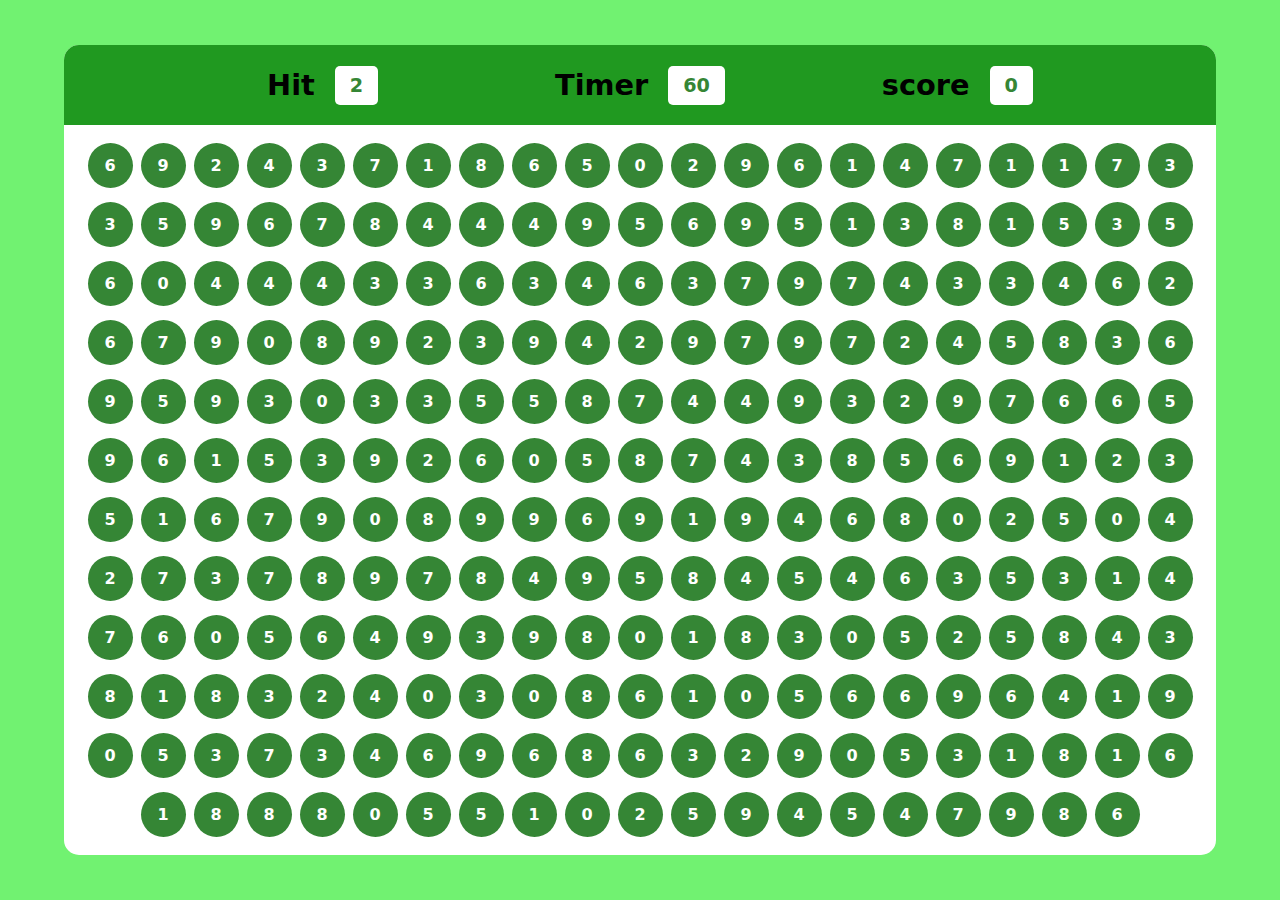
<file: Cohort_2.0-main/projects/bubble game/index.html>
<!DOCTYPE html>
<html lang="en">
<head>
    <meta charset="UTF-8">
    <meta name="viewport" content="width=device-width, initial-scale=1.0">
    <title>Document</title>
    <link rel="stylesheet" href="style.css">
</head>
<body>
    <main>
        <div class="panel">
            <div class="ptop">
                <div class="elem">
                    <h2>Hit</h2>
                    <div id="hitval" class="box">2</div>
                </div>
                <div class="elem">
                    <h2>Timer</h2>
                    <div id="time-up" class="box">60</div>
                </div>
                <div class="elem">
                    <h2>score</h2>
                    <div id="scoreval" class="box">0</div>
                </div>
            </div>
            <div class="pbtm">
                
            </div>
        </div>
    </main>
    <script src="script.js"></script>
</body>
</html>
</file>
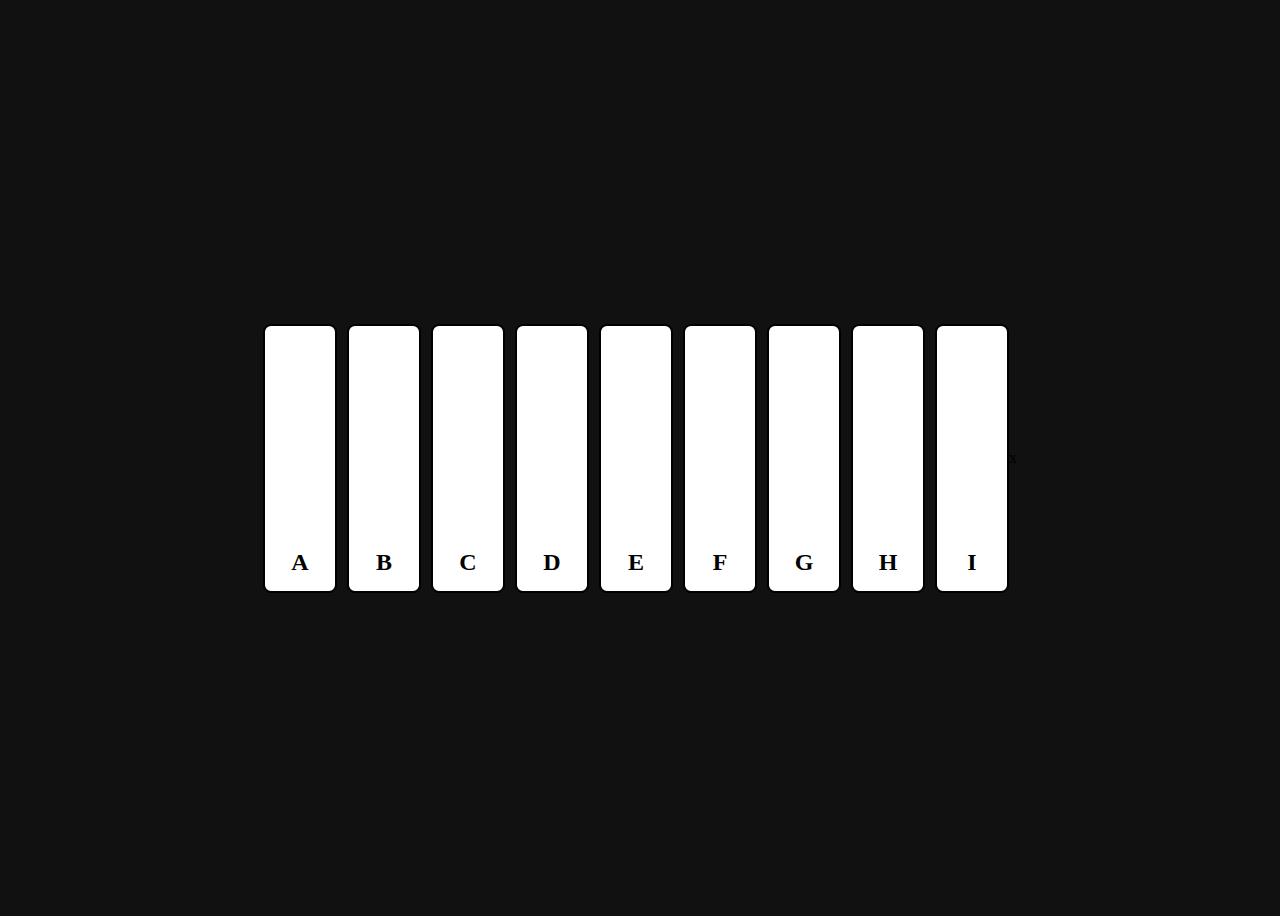
<file: Cohort_2.0-main/js/DOM/21-11-25/index.html>
<!DOCTYPE html>
<html lang="en">
<head>
  <meta charset="UTF-8">
  <title>Piano</title>
  <link rel="stylesheet" href="style.css">
</head>
<body>

  <div class="piano">
    <div class="key" data-key="KeyA">A</div>
    <div class="key" data-key="KeyB">B</div>
    <div class="key" data-key="KeyC">C</div>
    <div class="key" data-key="KeyD">D</div>
    <div class="key" data-key="KeyE">E</div>
    <div class="key" data-key="KeyF">F</div>
    <div class="key" data-key="KeyG">G</div>
    <div class="key" data-key="KeyH">H</div>
    <div class="key" data-key="KeyI">I</div>
  </div>

  <script src="script.js"></script>
</body>
</html>
x
</file>
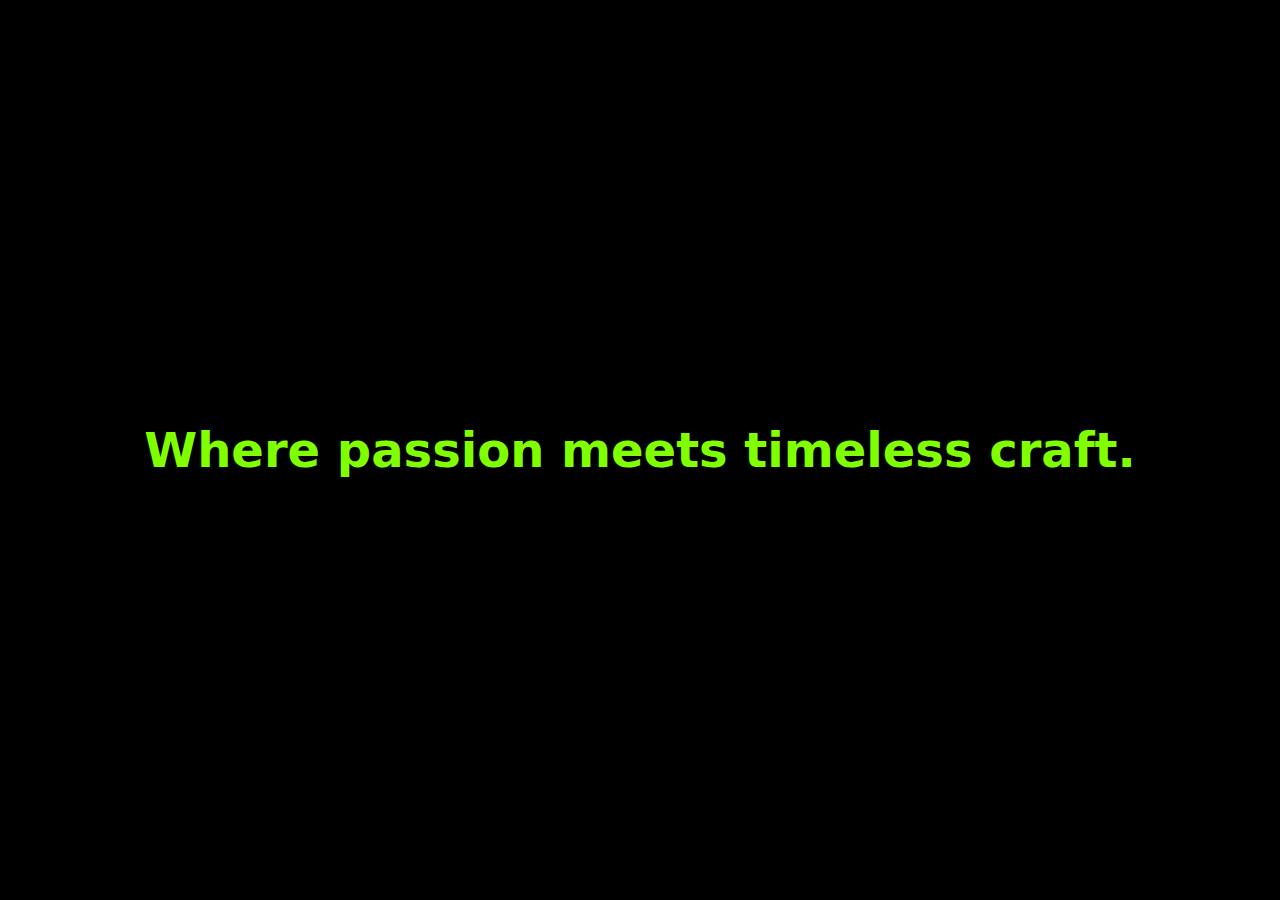
<file: Cohort_2.0-main/js/DOM/27-11-25/index.html>
<!DOCTYPE html>
<html lang="en">
<head>
    <meta charset="UTF-8">
    <meta name="viewport" content="width=device-width, initial-scale=1.0">
    <title>Document</title>
    <link rel="stylesheet" href="style.css">
</head>
<body>
    <h1>Where passion meets timeless craft.</h1>

    <script src="script.js"></script>
</body>
</html>
</file>
<file: Cohort_2.0-main/projects/bubble game/style.css>
*{
    padding: 0;
    margin: 0;
    box-sizing: border-box;
}

html,body{
    height: 100%;
    width: 100%;
    font-family: system-ui, -apple-system, BlinkMacSystemFont, 'Segoe UI', Roboto, Oxygen, Ubuntu, Cantarell, 'Open Sans', 'Helvetica Neue', sans-serif;
}

main{
    height: 100%;
    width: 100%;
    display: flex;
    align-items: center;
    justify-content: center;
    background-color: rgb(113, 242, 113);
}
.panel{
    height: 90%;
    width: 90%;
    background: #fff;
    border-radius: 15px;
    overflow: hidden;
}
.ptop{
    padding: 0 100px;
    height: 80px;
    width: 100%;
    background-color: rgb(32, 153, 32);
    display: flex;
    justify-content: space-around;
    align-items: center;

}

.elem{
    width: 80px;
    display: flex;
    align-items: center;
    justify-content: center;
    gap: 20px;
}

.box{
    background-color: #fff;
    padding: 8px 15px;
    color: rgb(53, 134, 53);
    font-weight: 700;
    font-size: 1.2rem;
    border-radius: 5px;
}

.elem h2{
    font-size: 1.8rem;
    font-weight: 700;
}

.pbtm{
    padding: 15px;
    height: calc(100% - 80px);
    width: 100%;
    display: flex;
    align-items: center;
    justify-content: center;
    flex-wrap: wrap;
    gap: 8px;
}
    
.bubble{
    height: 45px;
    width: 45px;
    background-color: rgb(53, 134, 53);
    border-radius: 50%;
    display: flex;
    align-items: center;
    justify-content: center;
    color: #fff;
    font-weight: 600;
    font-size: 18x;
    cursor: pointer;
}

.bubble:hover{
    background-color: rgb(26, 77, 26);
}
</file>
<file: Cohort_2.0-main/js/DOM/21-11-25/style.css>
body {
  background: #111;
  display: flex;
  justify-content: center;
  align-items: center;
  height: 100vh;
}

.piano {
  display: flex;
  gap: 10px;
}

.key {
  width: 70px;
  height: 250px;
  background: white;
  border: 2px solid #000;
  display: flex;
  justify-content: center;
  align-items: flex-end;
  padding-bottom: 15px;
  font-size: 24px;
  font-weight: bold;
  border-radius: 8px;
  cursor: pointer;
  transition: 0.1s;
}

.key:active,
.key.active {
  transform: scale(0.95);
  background: #eee;
  border-color: gold;
}
</file>
<file: Cohort_2.0-main/js/DOM/27-11-25/style.css>
*{
    margin: 0;
    padding: 0;
    box-sizing: border-box;
}

html, body {
    height: 100%;
    width: 100%;
    font-family: system-ui, -apple-system, BlinkMacSystemFont, 'Segoe UI', Roboto, Oxygen, Ubuntu, Cantarell, 'Open Sans', 'Helvetica Neue', sans-serif;
    background-color: black;
    color: white;
    display: flex;
    justify-content: center;
    align-items: center;
}

h1{
    font-size: 3rem;
    color: chartreuse;
}
</file>
